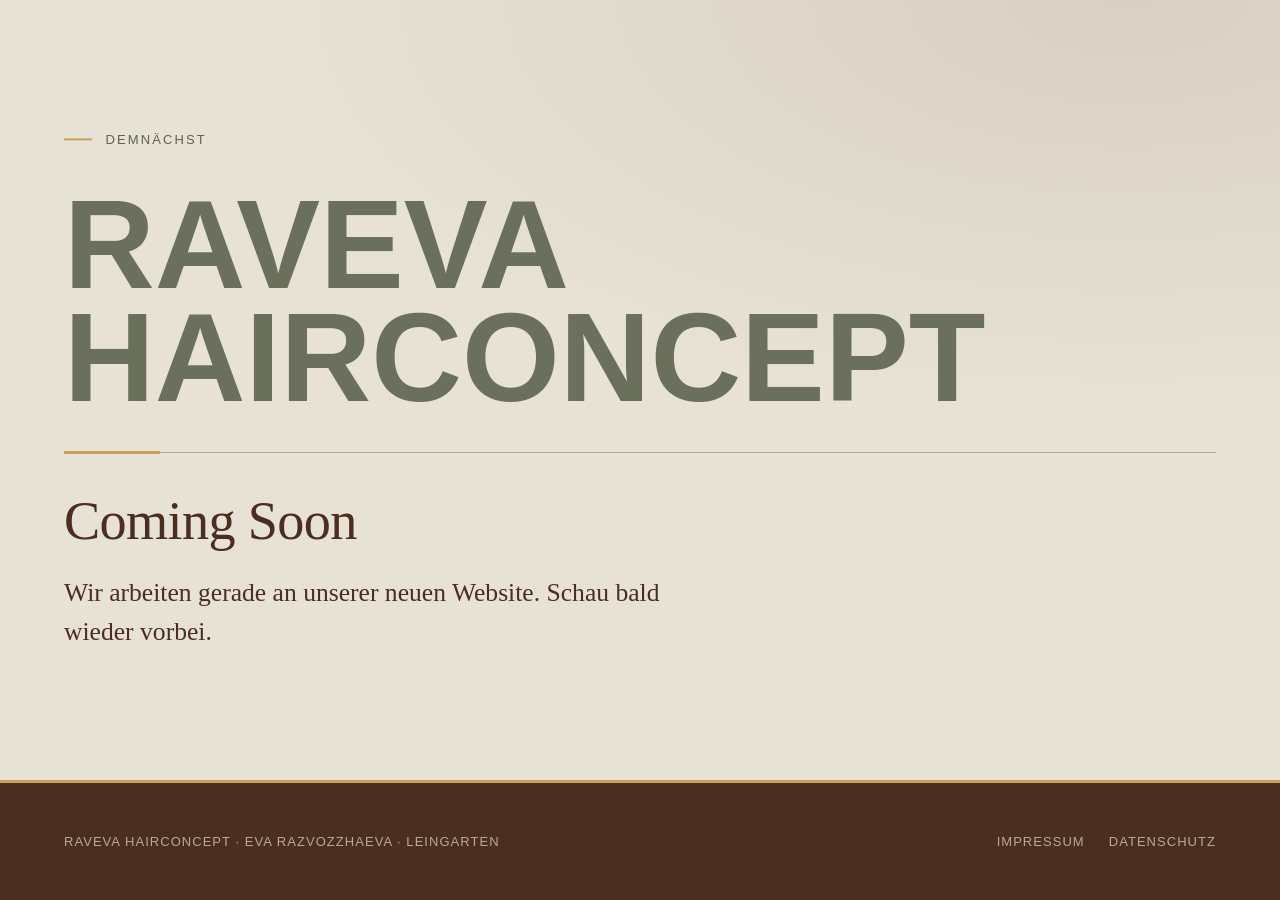
<file: index.html>
<!DOCTYPE html><html lang="de-de"><head><meta charset="utf-8"><meta name="viewport" content="width=device-width,initial-scale=1"><title>Coming Soon · RAVEVA HAIRCONCEPT</title><link rel="stylesheet" href="https://raveva.de/assets/css/style.css?v&#x3D;7253fbdc17fbd5040decc09604dbde76"><script defer="defer" src="https://raveva.de/assets/js/main.js?v&#x3D;220ffe1df4b0bb7ccda4de1b2fce7335"></script><script>document.addEventListener('DOMContentLoaded', function () {
                        var wurzel = document.querySelector('.rv');
                        if (!wurzel) { return; }
            
                        var geladen = getComputedStyle(wurzel).getPropertyValue('--rv-ink').trim();
                        if (geladen) { return; }
            
                        var ersatz = document.createElement('link');
                        ersatz.rel = 'stylesheet';
                        ersatz.href = 'assets/css/style.css';
                        document.head.appendChild(ersatz);
                    });</script><meta name="generator" content="Publii Open-Source CMS for Static Site"></head><body><div class="rv rv--baustelle"><main class="rv-baustelle"><div class="rv-baustelle__innen"><div class="rv-wrap"><p class="rv-eyebrow">Demnächst</p><p class="rv-wordmark" data-rv-wordmark style="--rv-zeichen: 11">RAVEVA HAIRCONCEPT</p><div class="rv-hero__rule"></div><div class="rv-baustelle__text"><h1 class="rv-h2 rv-baustelle__titel">Coming Soon</h1><p class="rv-lead rv-baustelle__satz">Wir arbeiten gerade an unserer neuen Website. Schau bald wieder vorbei.</p></div></div></div></main><footer class="rv-foot"><span>RAVEVA Hairconcept · Eva Razvozzhaeva · Leingarten </span><span class="rv-foot__links"><a href="https://raveva.de/impressum/">Impressum</a> <a href="https://raveva.de/datenschutz/">Datenschutz</a></span></footer></div></body></html>
</file>
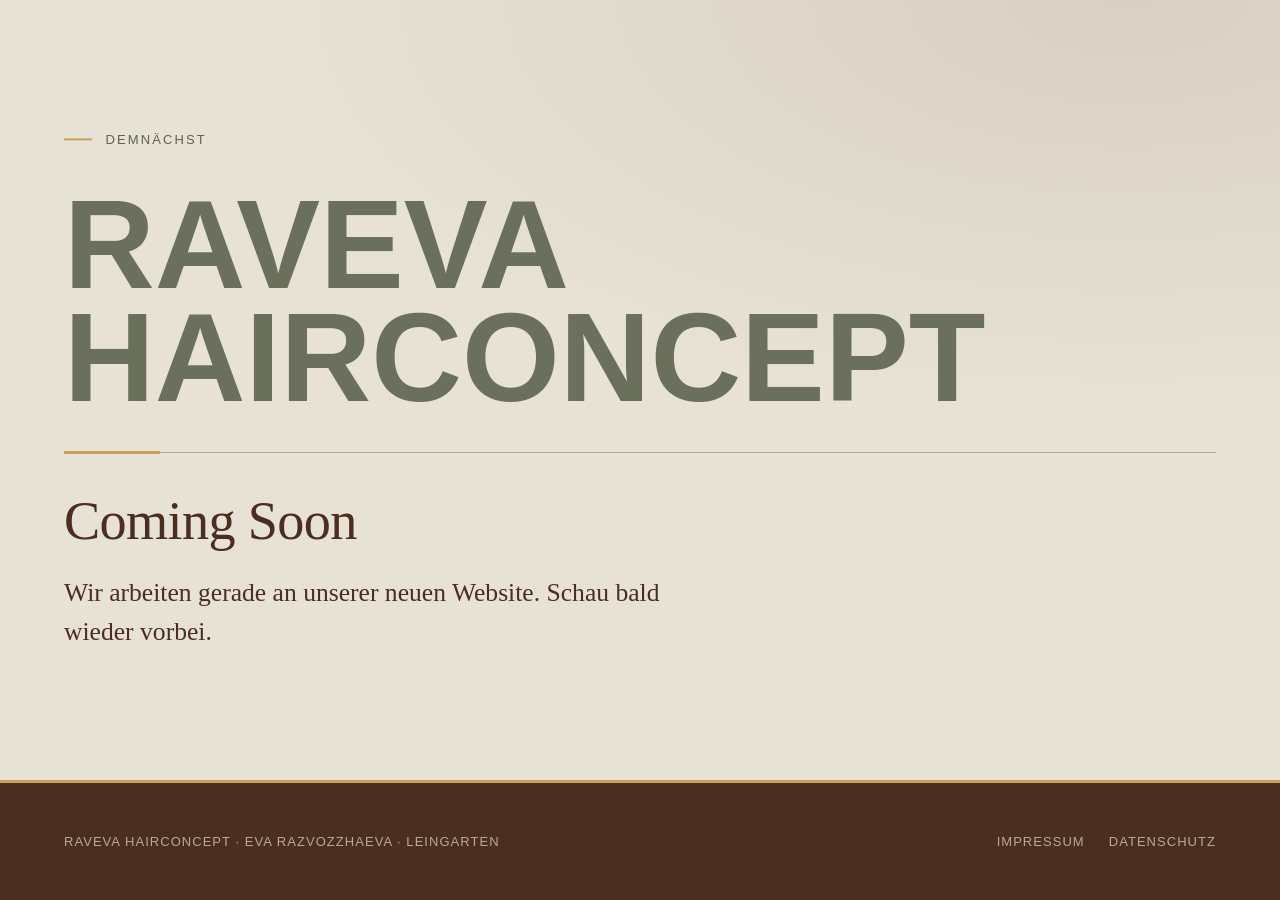
<file: balayage/index.html>
<!DOCTYPE html><html lang="de-de"><head><meta charset="utf-8"><meta name="viewport" content="width=device-width,initial-scale=1"><title>Coming Soon · RAVEVA HAIRCONCEPT</title><meta name="robots" content="noindex, follow"><link rel="stylesheet" href="https://raveva.de/assets/css/style.css?v&#x3D;7253fbdc17fbd5040decc09604dbde76"><script defer="defer" src="https://raveva.de/assets/js/main.js?v&#x3D;220ffe1df4b0bb7ccda4de1b2fce7335"></script><script>document.addEventListener('DOMContentLoaded', function () {
                        var wurzel = document.querySelector('.rv');
                        if (!wurzel) { return; }
            
                        var geladen = getComputedStyle(wurzel).getPropertyValue('--rv-ink').trim();
                        if (geladen) { return; }
            
                        var ersatz = document.createElement('link');
                        ersatz.rel = 'stylesheet';
                        ersatz.href = '../assets/css/style.css';
                        document.head.appendChild(ersatz);
                    });</script><meta name="generator" content="Publii Open-Source CMS for Static Site"></head><body><div class="rv rv--baustelle"><main class="rv-baustelle"><div class="rv-baustelle__innen"><div class="rv-wrap"><p class="rv-eyebrow">Demnächst</p><p class="rv-wordmark" data-rv-wordmark style="--rv-zeichen: 11">RAVEVA HAIRCONCEPT</p><div class="rv-hero__rule"></div><div class="rv-baustelle__text"><h1 class="rv-h2 rv-baustelle__titel">Coming Soon</h1><p class="rv-lead rv-baustelle__satz">Wir arbeiten gerade an unserer neuen Website. Schau bald wieder vorbei.</p></div></div></div></main><footer class="rv-foot"><span>RAVEVA Hairconcept · Eva Razvozzhaeva · Leingarten </span><span class="rv-foot__links"><a href="https://raveva.de/impressum/">Impressum</a> <a href="https://raveva.de/datenschutz/">Datenschutz</a></span></footer></div></body></html>
</file>
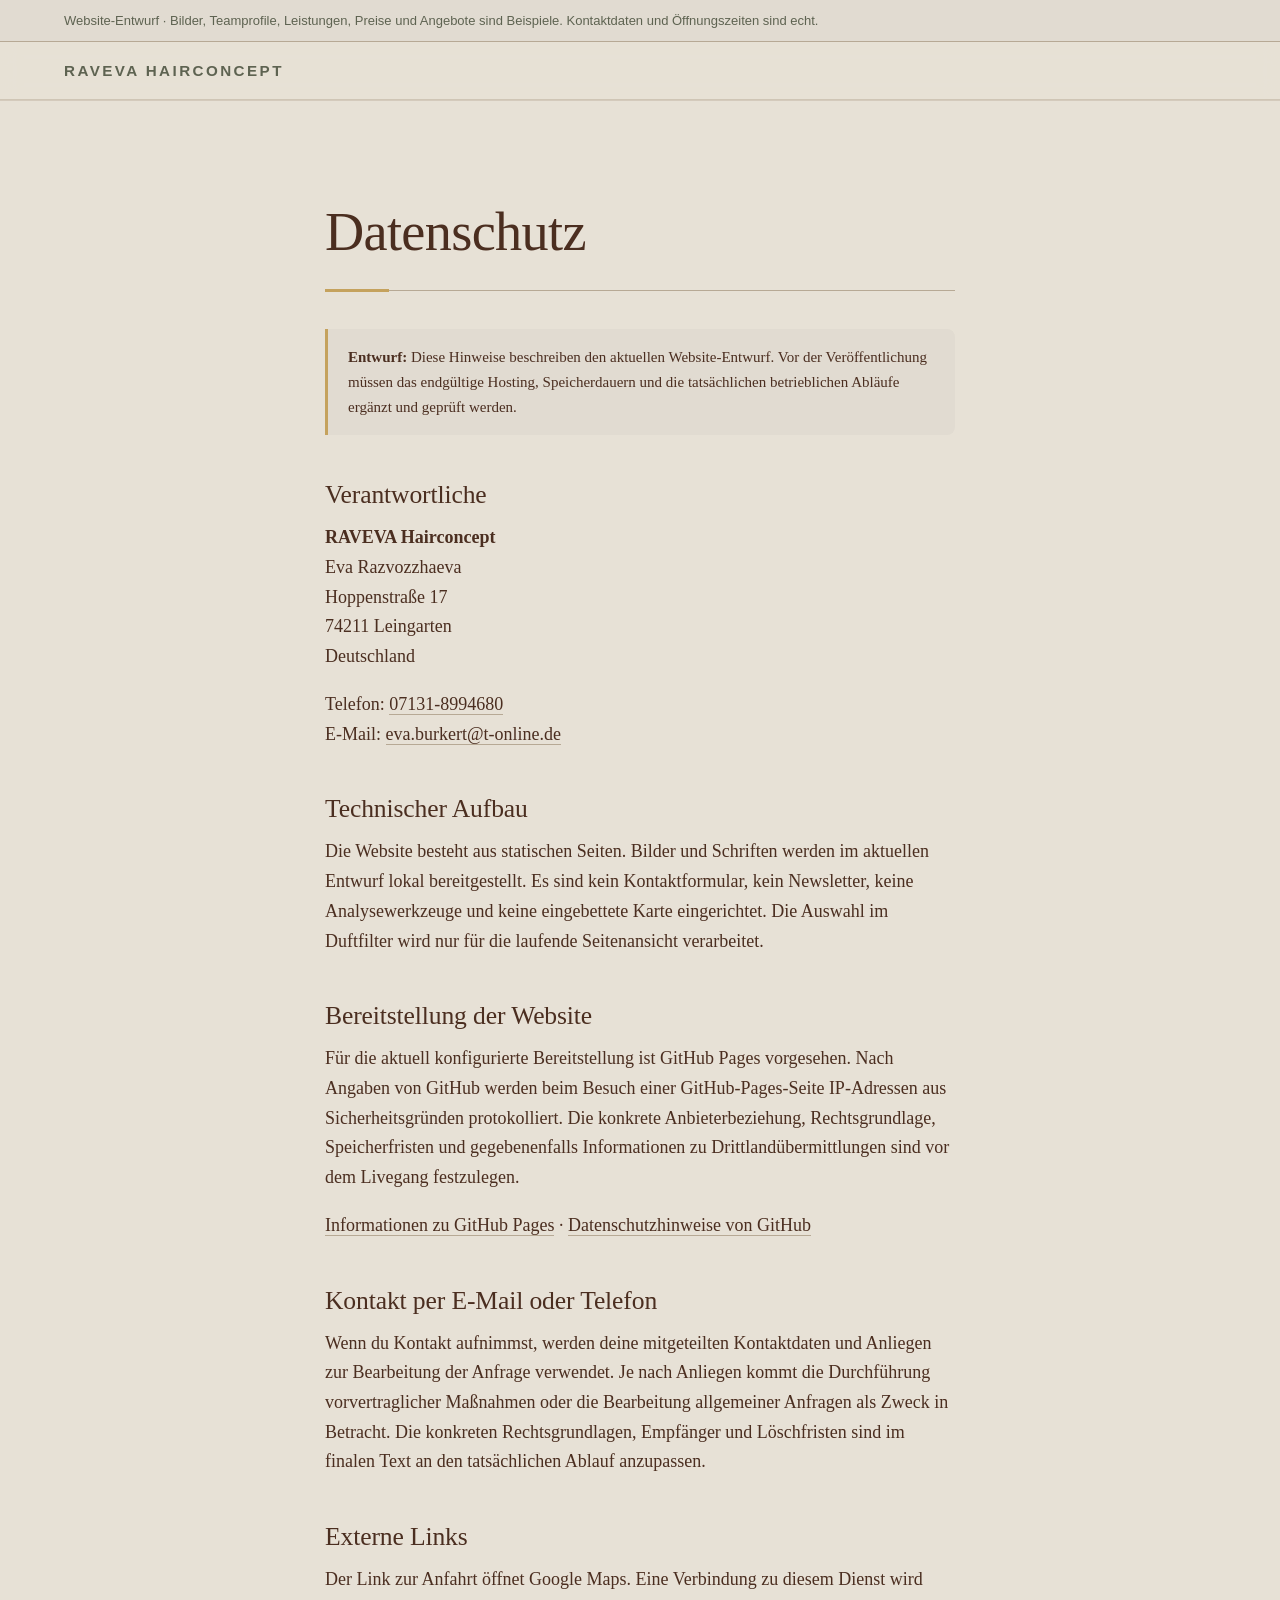
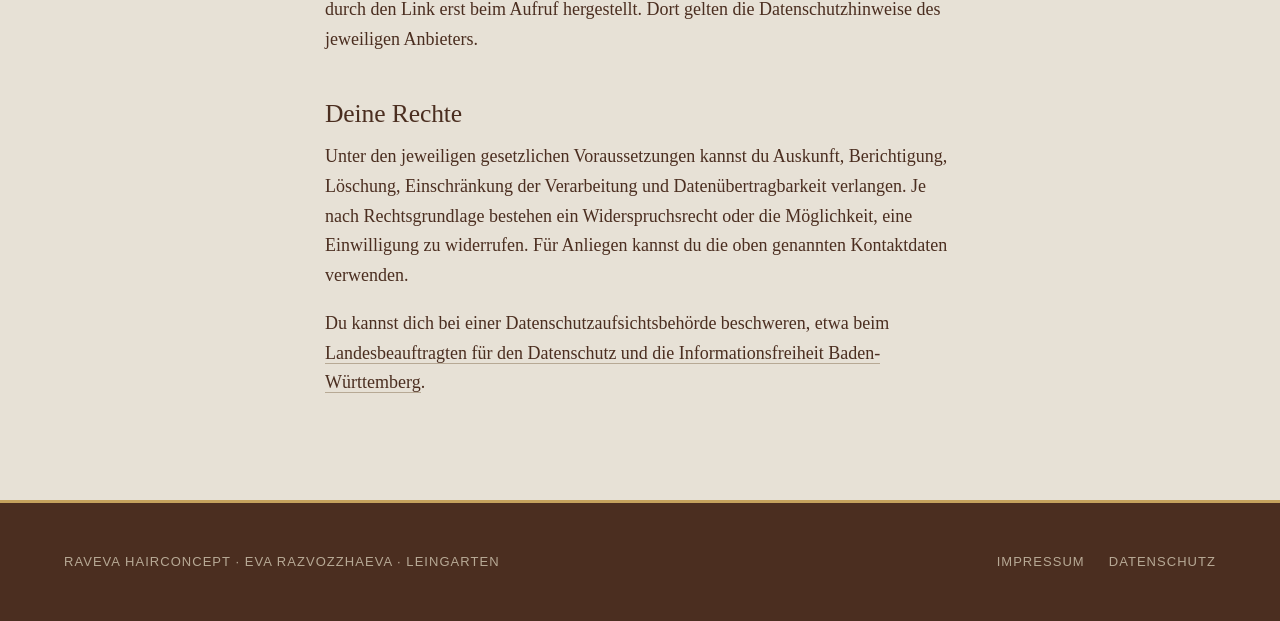
<file: datenschutz/index.html>
<!DOCTYPE html><html lang="de-de"><head><meta charset="utf-8"><meta name="viewport" content="width=device-width,initial-scale=1"><title>Datenschutz - RAVEVA Hairconcept</title><link rel="stylesheet" href="https://raveva.de/assets/css/style.css?v&#x3D;7253fbdc17fbd5040decc09604dbde76"><script defer="defer" src="https://raveva.de/assets/js/main.js?v&#x3D;220ffe1df4b0bb7ccda4de1b2fce7335"></script><script>document.addEventListener('DOMContentLoaded', function () {
                        var wurzel = document.querySelector('.rv');
                        if (!wurzel) { return; }
            
                        var geladen = getComputedStyle(wurzel).getPropertyValue('--rv-ink').trim();
                        if (geladen) { return; }
            
                        var ersatz = document.createElement('link');
                        ersatz.rel = 'stylesheet';
                        ersatz.href = '../assets/css/style.css';
                        document.head.appendChild(ersatz);
                    });</script><meta name="generator" content="Publii Open-Source CMS for Static Site"></head><body><div class="rv"><aside class="rv-demo-notice" aria-label="Hinweis zur Vorschau"><span class="rv-wrap">Website-Entwurf · Bilder, Teamprofile, Leistungen, Preise und Angebote sind Beispiele. Kontaktdaten und Öffnungszeiten sind echt.</span></aside><header class="rv-top"><a class="rv-top__mark" href="../index.html">RAVEVA HAIRCONCEPT</a></header><main><article class="rv-section rv-artikel"><div class="rv-wrap rv-wrap--text"><h1 class="rv-h2">Datenschutz</h1><div class="rv-prose"><p class="rv-note"><strong>Entwurf:</strong> Diese Hinweise beschreiben den aktuellen Website-Entwurf. Vor der Veröffentlichung müssen das endgültige Hosting, Speicherdauern und die tatsächlichen betrieblichen Abläufe ergänzt und geprüft werden.</p><h2>Verantwortliche</h2><p><strong>RAVEVA Hairconcept</strong><br>Eva Razvozzhaeva<br>Hoppenstraße 17<br>74211 Leingarten<br>Deutschland</p><p>Telefon: <a href="tel:+4971318994680">07131-8994680</a><br>E-Mail: <a href="mailto:eva.burkert@t-online.de">eva.burkert@t-online.de</a></p><h2>Technischer Aufbau</h2><p>Die Website besteht aus statischen Seiten. Bilder und Schriften werden im aktuellen Entwurf lokal bereitgestellt. Es sind kein Kontaktformular, kein Newsletter, keine Analysewerkzeuge und keine eingebettete Karte eingerichtet. Die Auswahl im Duftfilter wird nur für die laufende Seitenansicht verarbeitet.</p><h2>Bereitstellung der Website</h2><p>Für die aktuell konfigurierte Bereitstellung ist GitHub Pages vorgesehen. Nach Angaben von GitHub werden beim Besuch einer GitHub-Pages-Seite IP-Adressen aus Sicherheitsgründen protokolliert. Die konkrete Anbieterbeziehung, Rechtsgrundlage, Speicherfristen und gegebenenfalls Informationen zu Drittlandübermittlungen sind vor dem Livegang festzulegen.</p><p><a href="https://docs.github.com/en/pages/getting-started-with-github-pages/what-is-github-pages">Informationen zu GitHub Pages</a> · <a href="https://docs.github.com/en/site-policy/privacy-policies/github-general-privacy-statement">Datenschutzhinweise von GitHub</a></p><h2>Kontakt per E-Mail oder Telefon</h2><p>Wenn du Kontakt aufnimmst, werden deine mitgeteilten Kontaktdaten und Anliegen zur Bearbeitung der Anfrage verwendet. Je nach Anliegen kommt die Durchführung vorvertraglicher Maßnahmen oder die Bearbeitung allgemeiner Anfragen als Zweck in Betracht. Die konkreten Rechtsgrundlagen, Empfänger und Löschfristen sind im finalen Text an den tatsächlichen Ablauf anzupassen.</p><h2>Externe Links</h2><p>Der Link zur Anfahrt öffnet Google Maps. Eine Verbindung zu diesem Dienst wird durch den Link erst beim Aufruf hergestellt. Dort gelten die Datenschutzhinweise des jeweiligen Anbieters.</p><h2>Deine Rechte</h2><p>Unter den jeweiligen gesetzlichen Voraussetzungen kannst du Auskunft, Berichtigung, Löschung, Einschränkung der Verarbeitung und Datenübertragbarkeit verlangen. Je nach Rechtsgrundlage bestehen ein Widerspruchsrecht oder die Möglichkeit, eine Einwilligung zu widerrufen. Für Anliegen kannst du die oben genannten Kontaktdaten verwenden.</p><p>Du kannst dich bei einer Datenschutzaufsichtsbehörde beschweren, etwa beim <a href="https://www.baden-wuerttemberg.datenschutz.de/">Landesbeauftragten für den Datenschutz und die Informationsfreiheit Baden-Württemberg</a>.</p></div></div></article></main><footer class="rv-foot"><span>RAVEVA Hairconcept · Eva Razvozzhaeva · Leingarten </span><span class="rv-foot__links"><a href="https://raveva.de/impressum/">Impressum</a> <a href="https://raveva.de/datenschutz/">Datenschutz</a></span></footer></div></body></html>
</file>
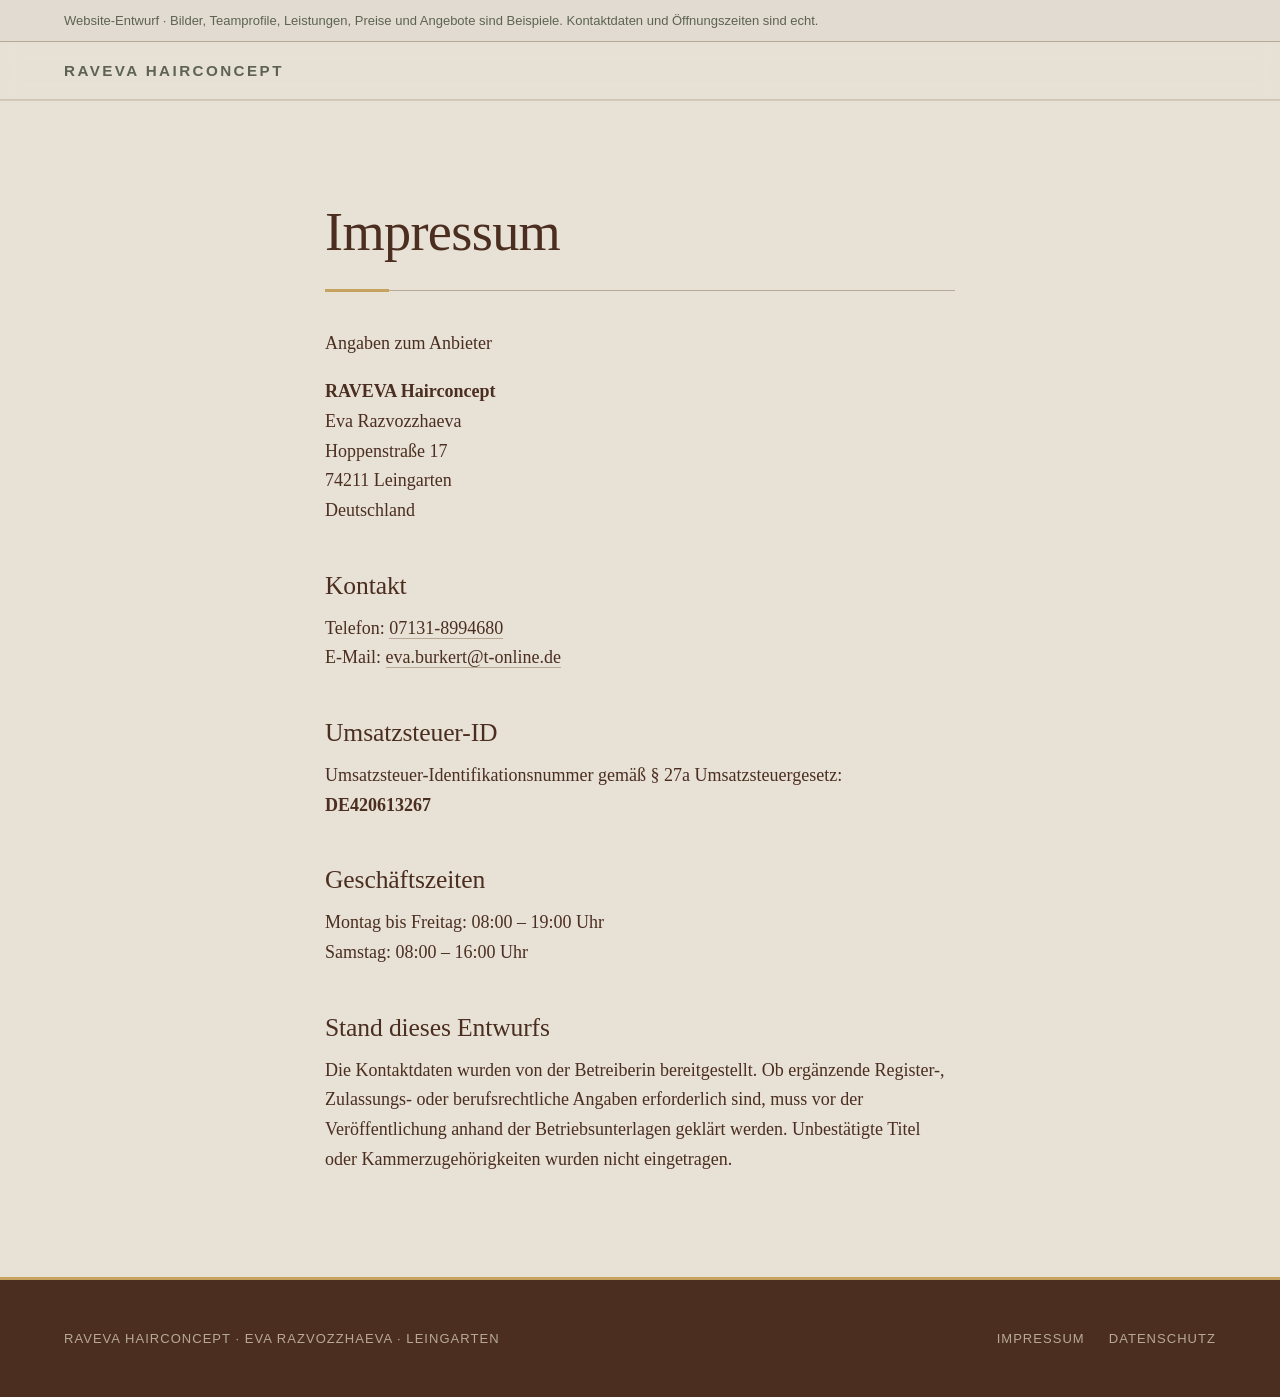
<file: impressum/index.html>
<!DOCTYPE html><html lang="de-de"><head><meta charset="utf-8"><meta name="viewport" content="width=device-width,initial-scale=1"><title>Impressum - RAVEVA Hairconcept</title><link rel="stylesheet" href="https://raveva.de/assets/css/style.css?v&#x3D;7253fbdc17fbd5040decc09604dbde76"><script defer="defer" src="https://raveva.de/assets/js/main.js?v&#x3D;220ffe1df4b0bb7ccda4de1b2fce7335"></script><script>document.addEventListener('DOMContentLoaded', function () {
                        var wurzel = document.querySelector('.rv');
                        if (!wurzel) { return; }
            
                        var geladen = getComputedStyle(wurzel).getPropertyValue('--rv-ink').trim();
                        if (geladen) { return; }
            
                        var ersatz = document.createElement('link');
                        ersatz.rel = 'stylesheet';
                        ersatz.href = '../assets/css/style.css';
                        document.head.appendChild(ersatz);
                    });</script><meta name="generator" content="Publii Open-Source CMS for Static Site"></head><body><div class="rv"><aside class="rv-demo-notice" aria-label="Hinweis zur Vorschau"><span class="rv-wrap">Website-Entwurf · Bilder, Teamprofile, Leistungen, Preise und Angebote sind Beispiele. Kontaktdaten und Öffnungszeiten sind echt.</span></aside><header class="rv-top"><a class="rv-top__mark" href="../index.html">RAVEVA HAIRCONCEPT</a></header><main><article class="rv-section rv-artikel"><div class="rv-wrap rv-wrap--text"><h1 class="rv-h2">Impressum</h1><div class="rv-prose"><p>Angaben zum Anbieter</p><p><strong>RAVEVA Hairconcept</strong><br>Eva Razvozzhaeva<br>Hoppenstraße 17<br>74211 Leingarten<br>Deutschland</p><h2>Kontakt</h2><p>Telefon: <a href="tel:+4971318994680">07131-8994680</a><br>E-Mail: <a href="mailto:eva.burkert@t-online.de">eva.burkert@t-online.de</a></p><h2>Umsatzsteuer-ID</h2><p>Umsatzsteuer-Identifikationsnummer gemäß § 27a Umsatzsteuergesetz:<br><strong>DE420613267</strong></p><h2>Geschäftszeiten</h2><p>Montag bis Freitag: 08:00 – 19:00 Uhr<br>Samstag: 08:00 – 16:00 Uhr</p><h2>Stand dieses Entwurfs</h2><p>Die Kontaktdaten wurden von der Betreiberin bereitgestellt. Ob ergänzende Register-, Zulassungs- oder berufsrechtliche Angaben erforderlich sind, muss vor der Veröffentlichung anhand der Betriebsunterlagen geklärt werden. Unbestätigte Titel oder Kammerzugehörigkeiten wurden nicht eingetragen.</p></div></div></article></main><footer class="rv-foot"><span>RAVEVA Hairconcept · Eva Razvozzhaeva · Leingarten </span><span class="rv-foot__links"><a href="https://raveva.de/impressum/">Impressum</a> <a href="https://raveva.de/datenschutz/">Datenschutz</a></span></footer></div></body></html>
</file>
